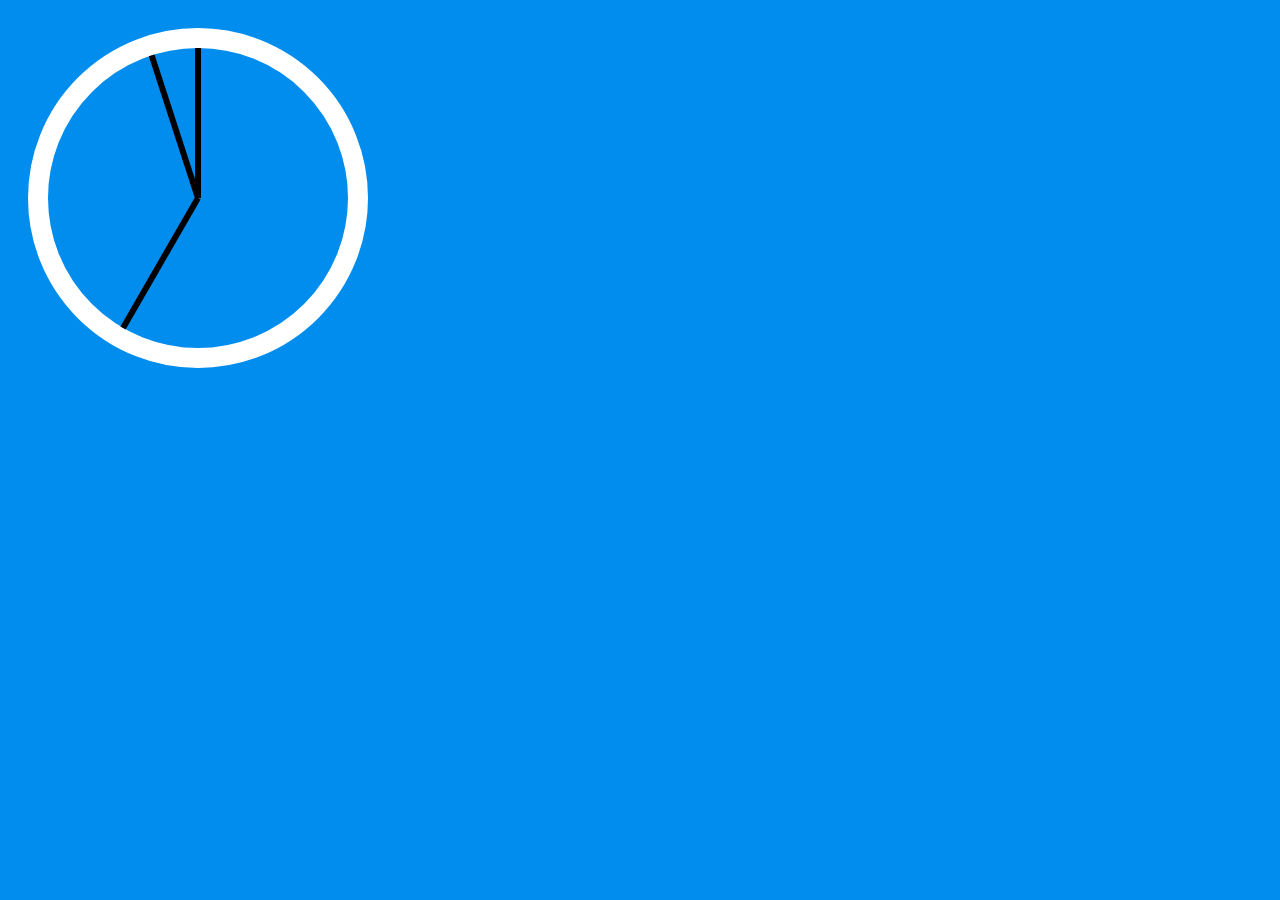
<file: 02 - Clock/index.html>
<!DOCTYPE html>
<html lang="en">
<head>
    <meta charset="UTF-8">
    <meta name="viewport" content="width=device-width, initial-scale=1.0">
    <title>Document</title>
    <link rel="stylesheet" href="app.css">
    <script src="app.js"></script>
</head>
<body>
    <div class="clock">
        <div class="clock-face">
            <div class="hand min-hand"></div>
            <div class="hand second-hand"></div>
            <div class="hand hour-hand"></div>
        </div>
    </div>
</body>
</html>
</file>
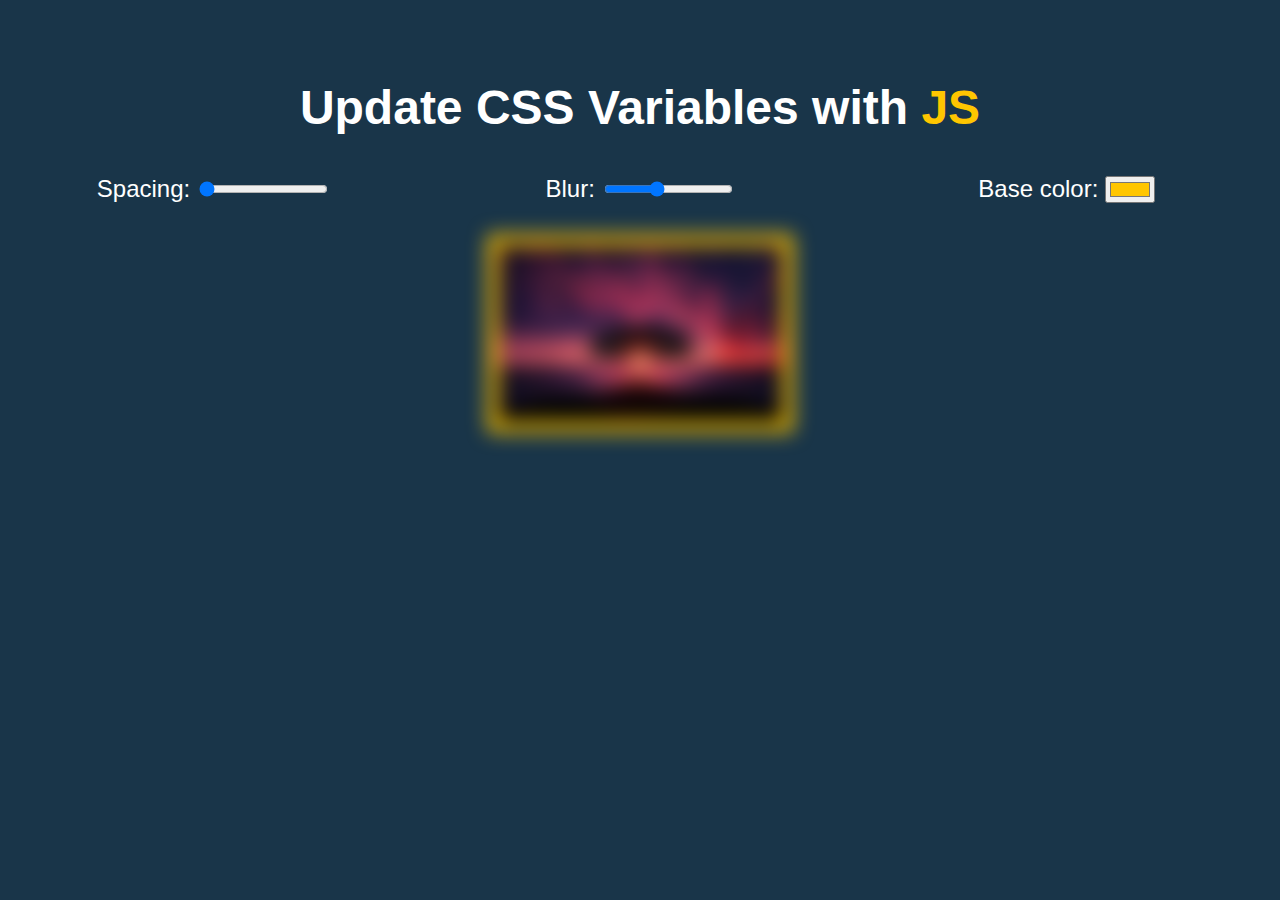
<file: 03 - Variables/index.html>
<!DOCTYPE html>
<html lang="en">
<head>
    <meta charset="UTF-8">
    <meta name="viewport" content="width=device-width, initial-scale=1.0">
    <title>Document</title>
    <link rel="stylesheet" href="index.css">
    <script src="app.js"></script>
</head>
<body>
    <div class="container">
        <div class="title mt-5">
            <h2>Update CSS Variables with <span class="js">JS</span></h2>
        </div>
        <div class="variables mt-2">
            <div class="item" id="spacing">
                <label for="spacing">Spacing: </label>
                <input type="range" min="10" max="200" value="10" data-sizing="px" name="spacing">
            </div>
            <div class="item" id="blur">
                <label for="blur">Blur: </label>
                <input type="range" min="0" max="25" value="10" data-sizing="px" name="blur">
            </div>
            <div class="item" id="base-coler">
                <label for="color">Base color: </label>
                <input type="color" name="base" value="#ffc600"></div>
        </div>
        <img class="mt-2" src="free-image-1.jpg" alt="">
    </div>
</body>
</html>
</file>
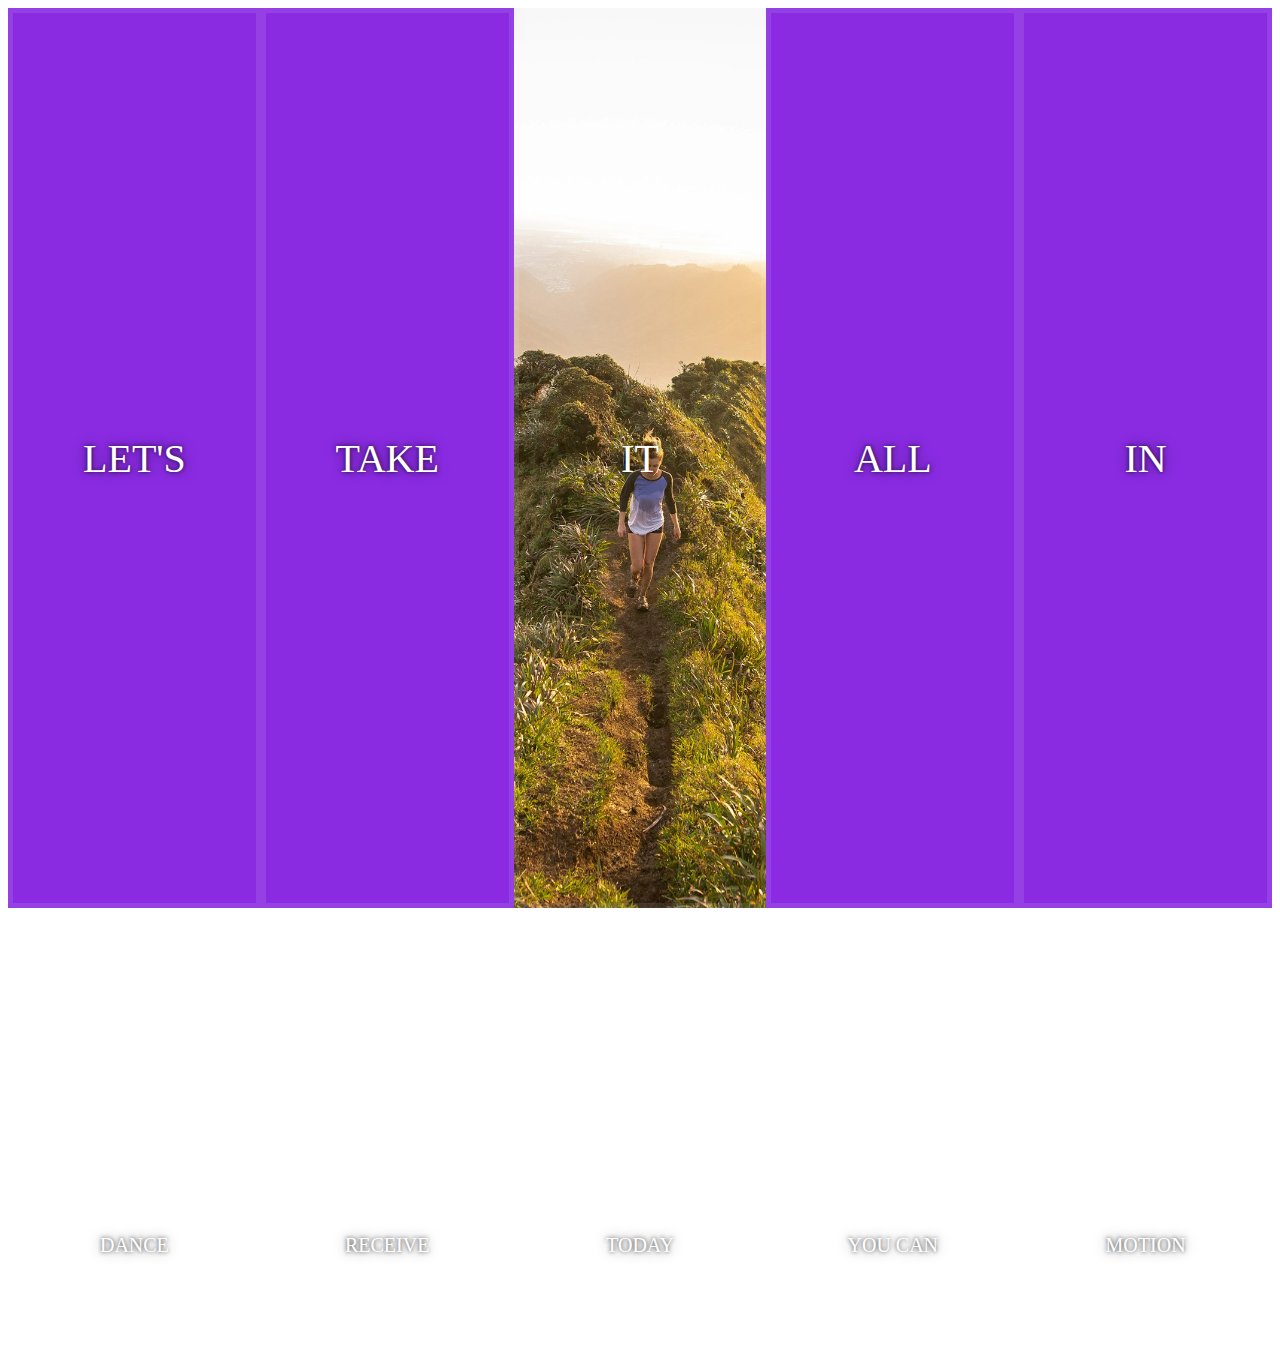
<file: 05 - Flex Panel Gallery/index.html>
<!DOCTYPE html>
<html lang="en">
<head>
    <meta charset="UTF-8">
    <meta name="viewport" content="width=device-width, initial-scale=1.0">
    <title>Document</title>
    <link rel="stylesheet" href="index.css">
</head>
<body>
    <div class="panels">
        <div class="panel panel1">
            <p>Hey</p>
            <p>Let's</p>
            <p>Dance</p>
        </div>
        <div class="panel panel2">
            <p>Give</p>
            <p>Take</p>
            <p>Receive</p>
        </div>
        <div class="panel panel3">
            <p>Experience</p>
            <p>It</p>
            <p>Today</p>
        </div>
        <div class="panel panel4">
            <p>Give</p>
            <p>All</p>
            <p>You can</p>
        </div>
        <div class="panel panel5">
            <p>Life</p>
            <p>In</p>
            <p>Motion</p>
        </div>
    </div>
    <script>
        const panels = document.querySelectorAll('.panel');
        panels.forEach(panel => panel.addEventListener('click', togglePanel));
        panels.forEach(panel => panel.addEventListener('transitionend', togglePanel));
        function togglePanel(e) {
            switch(e.type){
                case 'click': 
                    this.classList.toggle('open');
                    break;
                case 'transitionend':
                    this.classList.toggle('open-active');
            }
        }
    </script>
</body>
</html>
</file>
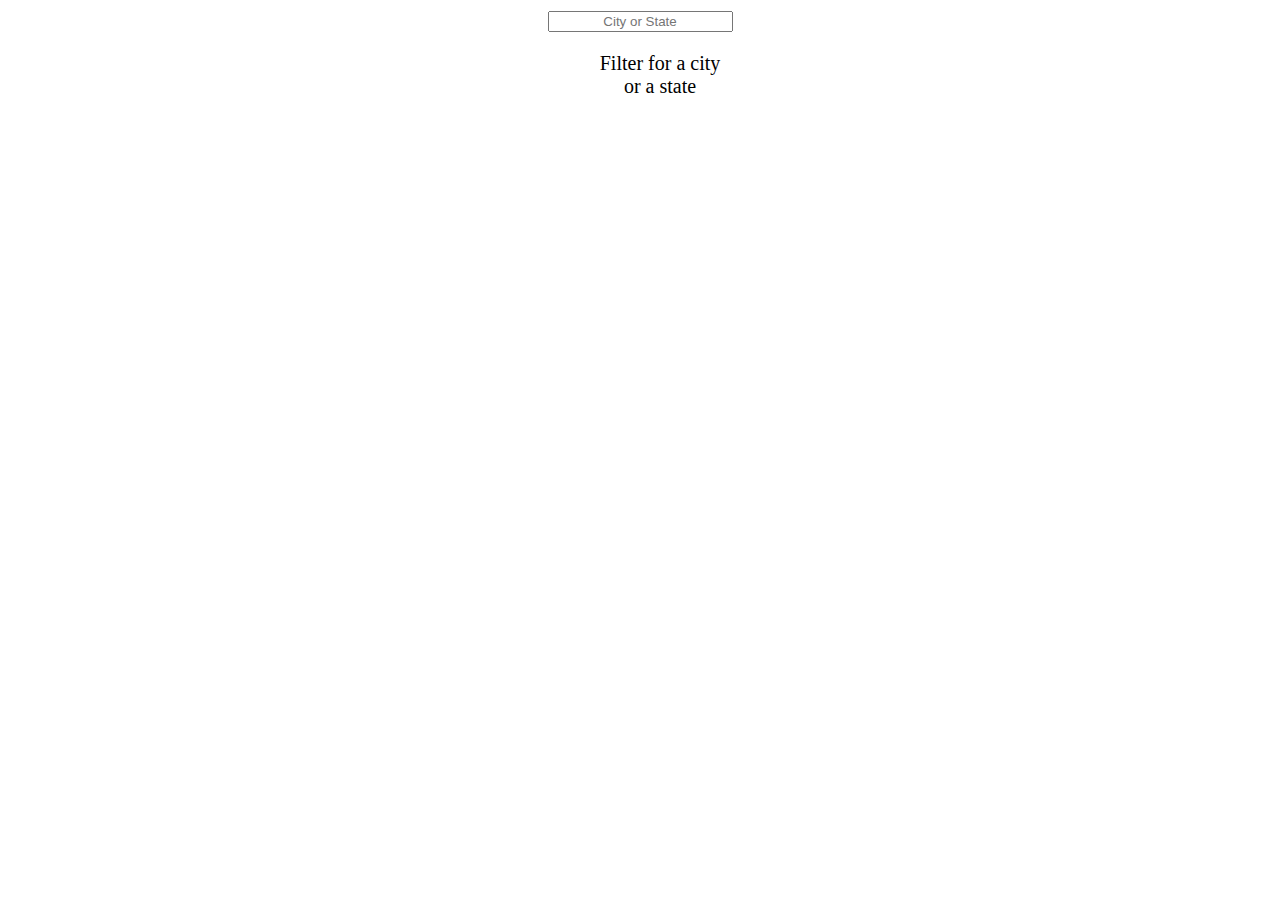
<file: 06 - Type Ahead/index.html>
<!DOCTYPE html>
<html lang="en">
<head>
    <meta charset="UTF-8">
    <meta name="viewport" content="width=device-width, initial-scale=1.0">
    <title>Document</title>
    <link rel="stylesheet" href="index.css">
    <style src="app.js"></style>
</head>
<body>
    <div class="container">
        <form class="search-from">
            <input type="text" class="search" placeholder="City or State">
        </form>
        <ul class="suggestions">
            <li>Filter for a city</li>
            <li>or a state</li>
        </ul>
    </div>
</body>
</html>
</file>
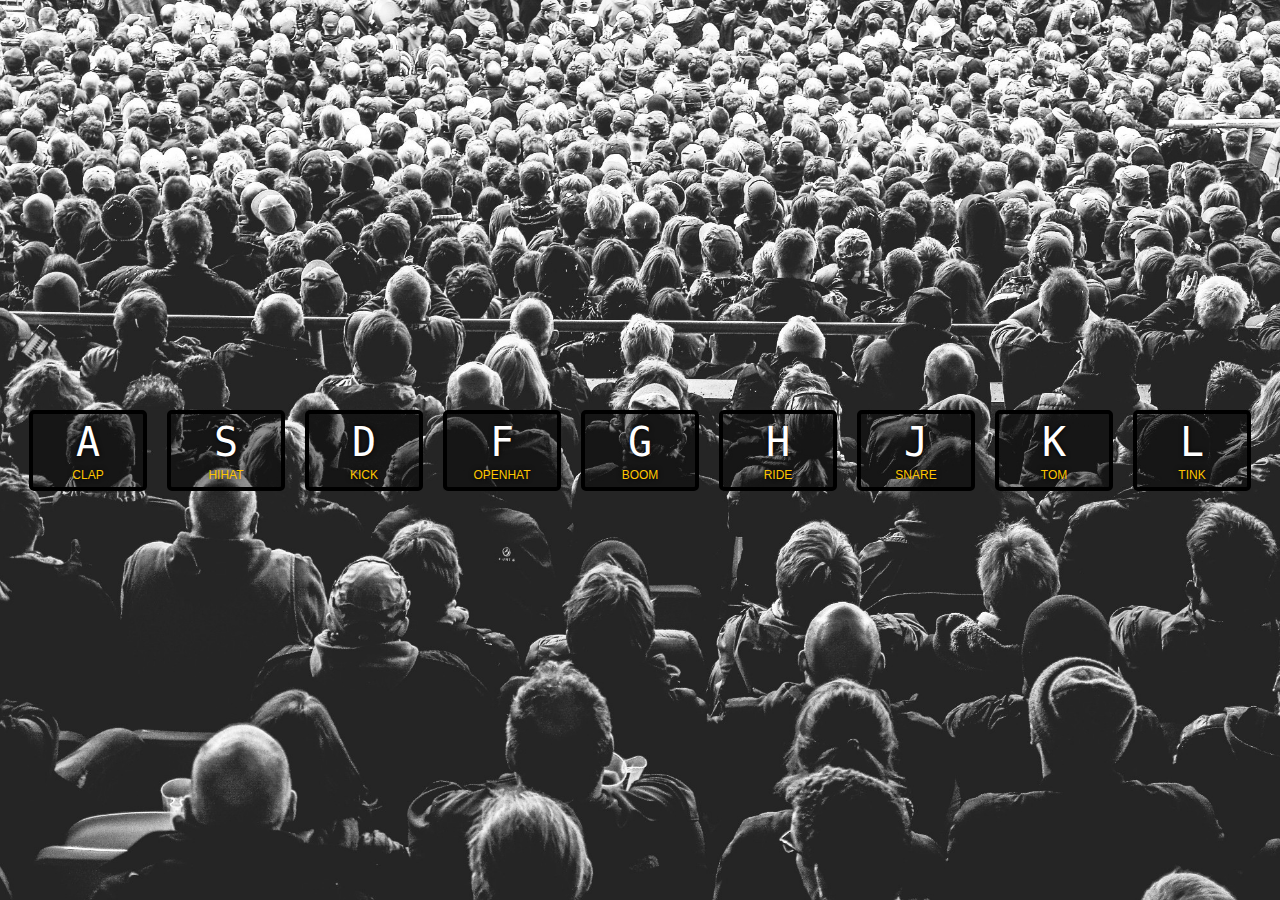
<file: DumKit/index.html>
<!DOCTYPE html>
<html lang="en">
<head>
    <meta charset="UTF-8">
    <meta name="viewport" content="width=device-width, initial-scale=1.0">
    <title>Document</title>
    <link rel="stylesheet" href="css/index.css">
    <script src="js/app.js"></script>
</head>
<body>
    <div class="container">
        <div data-key='a' class="key">
            <kbd>A</kbd>
            <span class="sound">clap</span>
            <audio src="sound/clap.wav"></audio>
        </div>
        <div data-key='s' class="key">
            <kbd>S</kbd>
            <span class="sound">hihat</span>
            <audio src="sound/hihat.wav"></audio>
        </div>
        <div data-key='d' class="key">
            <kbd>D</kbd>
            <span class="sound">kick</span>
            <audio src="sound/kick.wav"></audio>
        </div>
        <div data-key='f' class="key">
            <kbd>F</kbd>
            <span class="sound">openhat</span>
            <audio src="sound/openhat.wav"></audio>
        </div>
        <div data-key='g' class="key">
            <kbd>G</kbd>
            <span class="sound">boom</span>
            <audio src="sound/boom.wav"></audio>
        </div>
        <div data-key='h' class="key">
            <kbd>H</kbd>
            <span class="sound">ride</span>
            <audio src="sound/ride.wav"></audio>
        </div>
        <div data-key='j' class="key">
            <kbd>J</kbd>
            <span class="sound">snare</span>
            <audio src="sound/snare.wav"></audio>
        </div>
        <div data-key='k' class="key">
            <kbd>K</kbd>
            <span class="sound">tom</span>
            <audio src="sound/tom.wav"></audio>
        </div>
        <div data-key='l' class="key">
            <kbd>L</kbd>
            <span class="sound">tink</span>
            <audio src="sound/tink.wav"></audio>
        </div>
    </div>
</body>
</html>
</file>
<file: 02 - Clock/app.css>
html {
    background: #018DED url(https://unsplash.it/1500/1000?image=881&blur=5);
    background-size: cover;
    font-family: 'helvetica neue';
    text-align: center;
    font-size: 10px;
  }

body {
    display: flex;
    flex: 1;
    align-items: center;
}

.clock {
    width: 30rem;
    height: 30rem;
    border: 20px solid white;
    border-radius: 50%;
    margin: 50px auto;
    margin: 2rem;
}

.clock-face {
    width: 100%;
    height: 100%;
    position: relative;
    top: 50%;
}

.hand {
    position: absolute;
    width: 50%;
    height: 6px;
    top: -3px;
    background-color: black;
    transform-origin: 100%;
    transform: rotate(90deg);
    transition: all 0.05s;
    transition-timing-function: cubic-bezier(0.1, 2.7, 0.58, 1);
}
</file>
<file: 03 - Variables/index.css>
:root {
    --base: #ffc600;
    --spacing: 10px;
    --blur: 10px;
}
body {
    background-color: #193549;
    font-size: 10px;
    font-family: 'helvetica neue', sans-serif;
    color: white;
    text-align: center;
}

.title {
    font-size: 2rem;
    font-weight: bold;
}

.title .js {
    color: var(--base);
} 

.variables {
    display: grid;
    grid-template-columns: repeat(3, 1fr);
    gap: 1rem;
}

.item label {
    font-size: 1.5rem;
}

img{
    padding: var(--spacing);
    background-color: var(--base);
    filter: blur(var(--blur));
}

.mt-2 {
    margin-top: 2rem;
}

.mt-5 {
    margin-top: 5rem;
}
</file>
<file: 05 - Flex Panel Gallery/index.css>
html {
    font-size: 20px;
    font-family: 'helvetica neue';
    box-sizing: border-box;
    color: white;
    overflow: hidden;
}

.panels {
    display: flex;
    flex: 1;
    min-width: 100vh;
    align-items: center;
    justify-content: center;
}

.panel {
    width: 100vh;
    height: 100vh;
    display: flex;
    flex: 1;
    flex-direction: column;
    background-color: blueviolet;
    box-shadow: inset 0 0 0 5px rgba(255,255,255,0.1);
    transition: font-size 0.7s cubic-bezier(0.61,-0.19, 0.7,-0.11),
        flex 0.7s cubic-bezier(0.61,-0.19, 0.7,-0.11),
        background 0.2s;
}

.panel > * {
    display: flex;
    flex: 1 0 auto;
    align-items: center;
    justify-content: center;
    text-transform: uppercase;
    font-family: 'Amatic SC', cursive;
    text-shadow: 0 0 4px rgba(0, 0, 0, 0.72), 0 0 14px rgba(0, 0, 0, 0.45);
    transition: transform 0.5s;
}

.panel p:nth-child(2) {
    font-size: 2rem;
}

.panel.panel3 {
    background-image: url(photo-1465188162913-8fb5709d6d57.jpg);
    background-size: cover;
    background-position: center;
}

.panel.open {
    flex: 5;
}

.panel > p:first-child {transform: translateY(-200%);}
.panel > p:last-child {transform: translateY(200%);}
.panel.open-active > p:first-child {transform: translateY(0);}
.panel.open-active > p:last-child {transform: translateY(0);}
</file>
<file: 06 - Type Ahead/index.css>
html {
    /* background-color: #ffc600; */
    font-size: 20px;
    font-family: 'helvetica neue';
}

.container {
    text-align: center;
}

.search {
    text-align: center;
}

.suggestions ul,li {
    list-style-type: none;
}
</file>
<file: DumKit/css/index.css>
html {
    font-size: 10px;
    background: url('../image/background.jpg') bottom center;
    background-size: cover;
}

body, html {
    margin: 0;
    padding: 0;
    font-family: sans-serif;
}

.container {
    display: flex;
    flex: 1;
    height: 100vh;
    align-items: center;
    justify-content: center;
}

.key {
    border: .4rem solid black;
    border-radius: .5rem;
    text-align: center;
    width: 10rem;
    margin: 1rem;
    padding: 0.5rem 0.5rem;
    font-size: 1.5rem;
    color: white;
    transition: all 0.7s ease;
    background: rgba(0,0,0,0.4);
    text-shadow: 0 0 .5rem black;
}

kbd {
    display: block;
    font-size: 4rem;
}

.sound {
    font-size: 1.2rem;
    text-transform: uppercase;
    color: #ffc600;
}

.playing {
    transform: scale(1.1);
    border-color: #ffc600;
    box-shadow: 0 0 1rem #ffc600;
}
</file>
